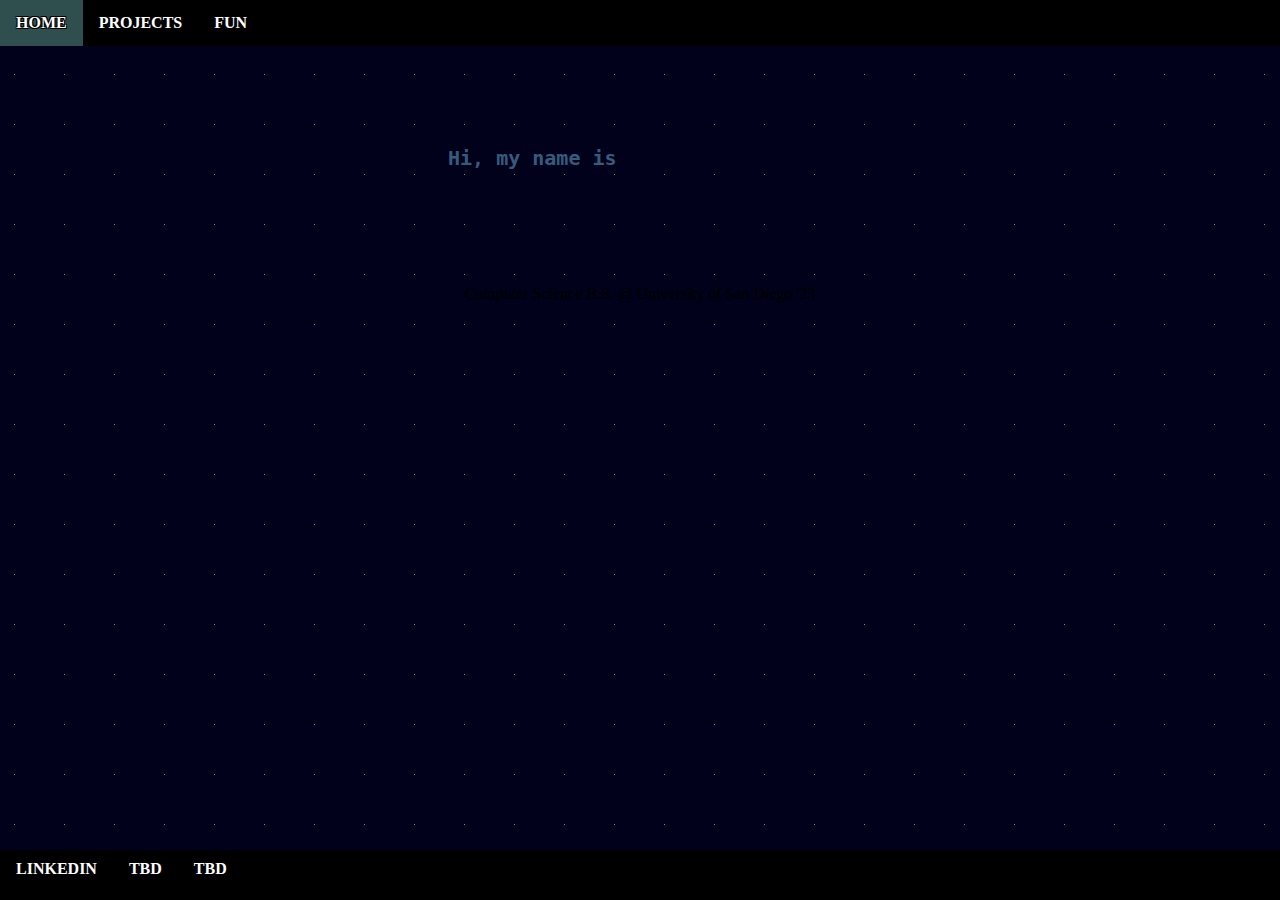
<file: index.html>
<!DOCTYPE html>
<html lang="en">
    <head>
        <meta charset="UTF-8">
        <meta name="description" content="Kevin's Site">
        <meta name="author" content="kjl001">
        <meta name="viewport" content="width=device-width, initial-scale=1.0">
        <title>Kevin's Site</title>

        <link rel="stylesheet" href="./styles/index.css">
    </head>

    <body>
        <header>
            <ul id="navbar">
                <li><a href="./index.html">HOME</a></li>
                <li><a href="./projects.html">PROJECTS</a></li>
                <li><a href="./fun.html">FUN</a></li>
            </ul>
        </header>

        <main>
            <div class="container">
                <h1>Hi, my name is</h1>
                <h1>Kevin Lee</h1>
                <p>Computer Science B.S. @ University of San Diego '23</p>
            </div>
        </main>

        <footer>
            <ul id="links">
                <li><a href="https://www.linkedin.com/in/kevin-lee-053199289/">LINKEDIN</a></li>
                <li><a>TBD</a></li>
                <li><a>TBD</a></li>
            </ul>
        </footer>
    </body>
</html>
</file>
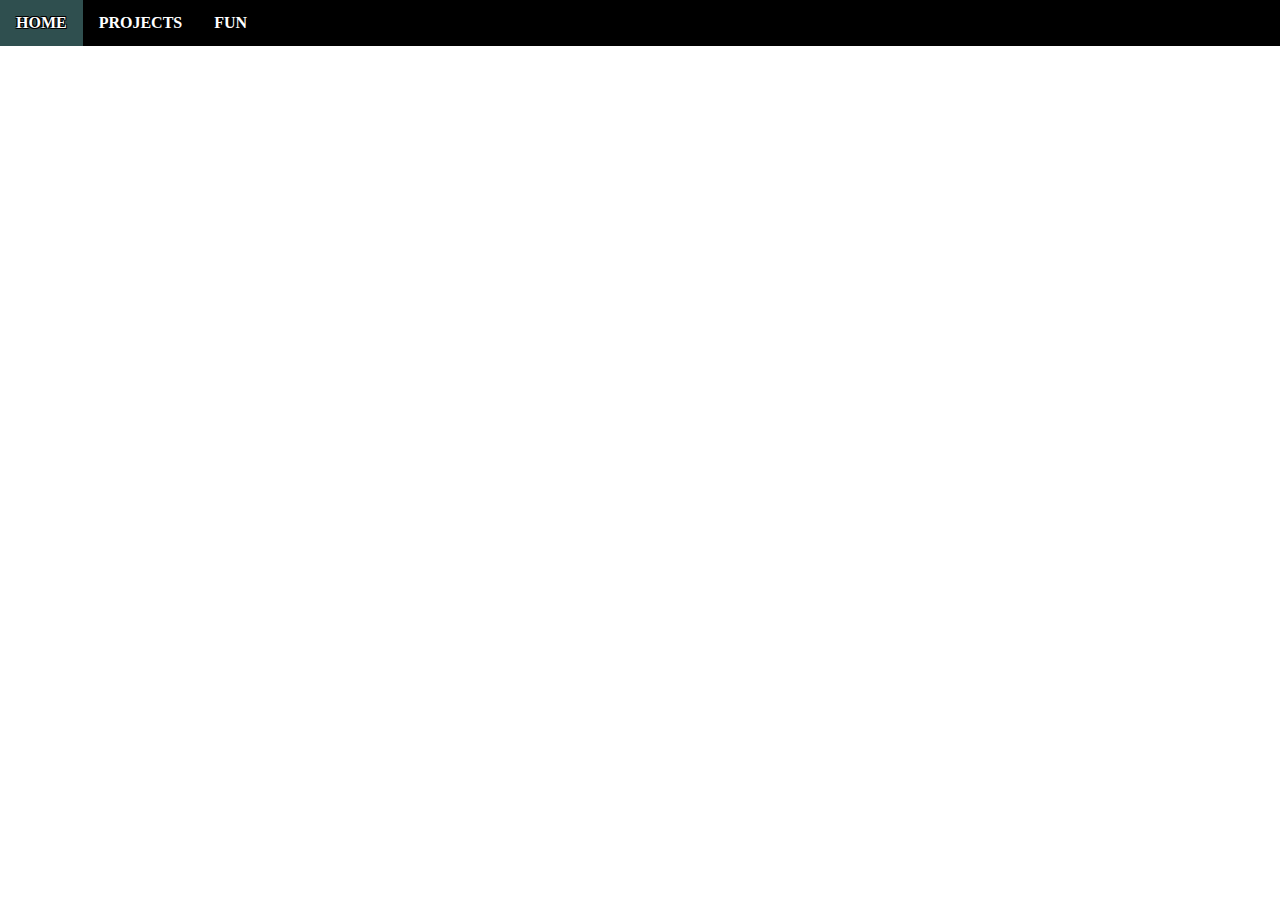
<file: fun.html>
<!DOCTYPE html>
<html lang="en">
    <head>
        <meta charset="UTF-8">
        <meta name="description" content="Kevin's Site">
        <meta name="author" content="kjl001">
        <meta name="viewport" content="width=device-width, initial-scale=1.0">
        <title>Kevin's Site</title>

        <link rel="stylesheet" href="./styles/fun.css">
    </head>

    <body>
        <header>
            <ul id="navbar">
                <li><a href="./index.html">HOME</a></li>
                <li><a href="./projects.html">PROJECTS</a></li>
                <li><a href="./fun.html">FUN</a></li>
            </ul>
        </header>

        <main>
            <p>IN PROGRESS</p>
        </main>
    </body>
</html>
</file>
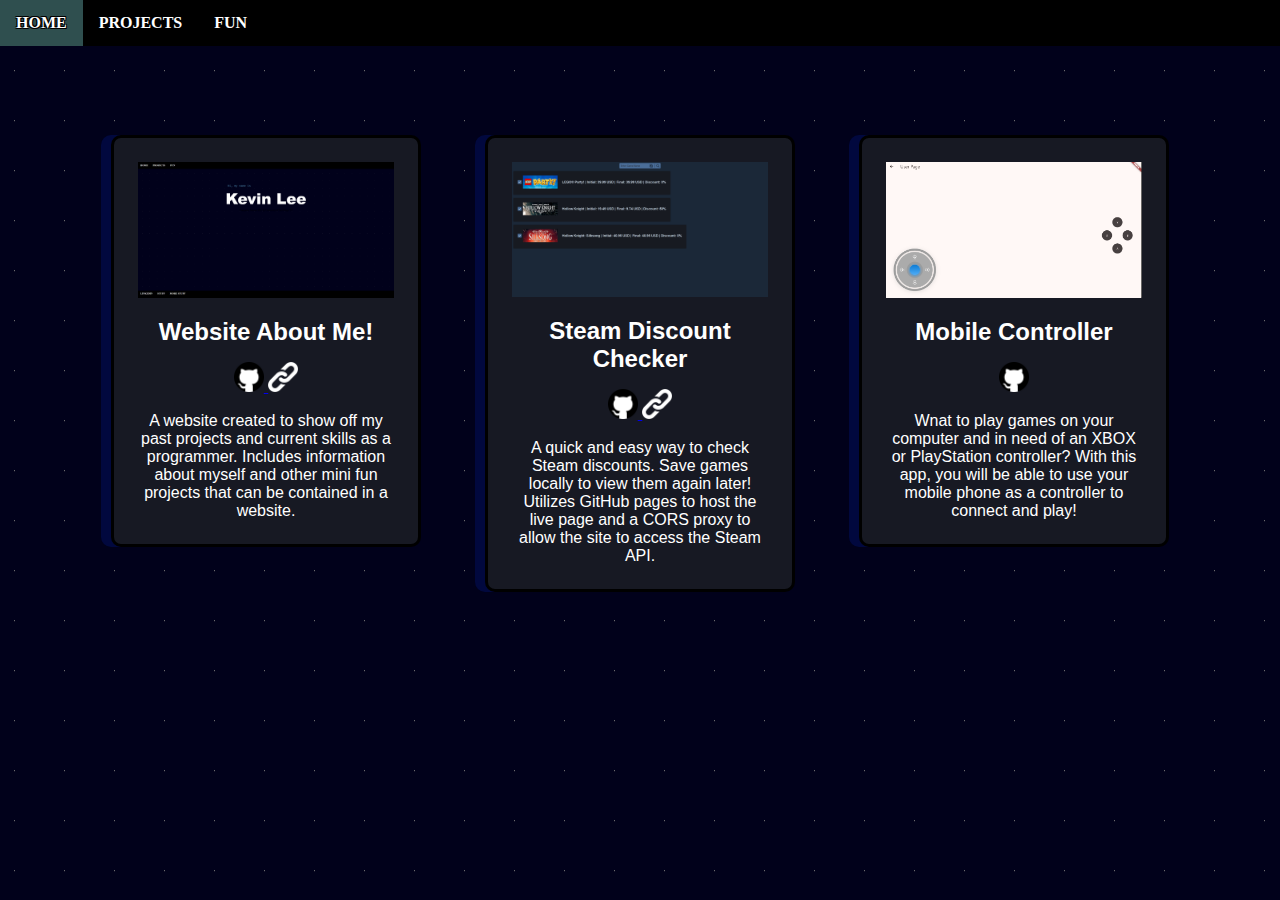
<file: projects.html>
<!DOCTYPE html>
<html lang="en">
    <head>
        <meta charset="UTF-8">
        <meta name="description" content="Kevin's Site">
        <meta name="author" content="kjl001">
        <meta name="viewport" content="width=device-width, initial-scale=1.0">
        <title>Kevin's Site</title>

        <link rel="stylesheet" href="./styles/projects.css">
    </head>

    <body>
        <header>
            <ul id="navbar">
                <li><a href="./index.html">HOME</a></li>
                <li><a href="./projects.html">PROJECTS</a></li>
                <li><a href="./fun.html">FUN</a></li>
            </ul>
        </header>

        <main>
            <ul id="project-container">
                <li>
                    <div class="project-items">
                        <a href="https://kjl001.github.io/portfolio/">
                            <img class="project-image" src="./images/portfolio-home.png">
                        </a>

                        <h2>Website About Me!</h2>

                        <div>
                            <a href="https://github.com/kjl001/portfolio">
                                <img class="project-link" src="./images/github-logo.png">
                            </a>
                            <a href=" https://kjl001.github.io/portfolio/">
                                <img class="project-link" src="./images/hyperlink-icon.ico">
                            </a>
                        </div>

                        <p>A website created to show off my past projects and current skills as a programmer.
                            Includes information about myself and other mini fun projects that can be contained in
                            a website.
                        </p>
                    </div>
                </li>
                <li>
                    <div class="project-items">
                        <a href="https://kjl001.github.io/discountchecker/">
                            <img class="project-image" src="./images/steam-discount-checker.png">
                        </a>

                        <h2>Steam Discount Checker</h2>

                        <div>
                            <a href="https://github.com/kjl001/discountchecker">
                                <img class="project-link" src="./images/github-logo.png">
                            </a>
                            <a href=" https://kjl001.github.io/discountchecker/">
                                <img class="project-link" src="./images/hyperlink-icon.ico">
                            </a>
                        </div>
                        
                        <p>A quick and easy way to check Steam discounts. Save games locally to view them again later!
                            Utilizes GitHub pages to host the live page and a CORS proxy to allow the site to
                            access the Steam API.
                        </p>
                    </div>
                </li>
                <li>
                    <div class="project-items">
                        <a href="https://kjl001.github.io/mobile-controller/">
                            <img class="project-image" src="./images/mobile-controller.png">
                        </a>

                        <h2>Mobile Controller</h2>

                        <a href="https://github.com/kjl001/mobile-controller">
                                <img class="project-link" src="./images/github-logo.png">
                        </a>

                        <p>Wnat to play games on your computer and in need of an XBOX or PlayStation controller? With this app, you will be able to use your
                            mobile phone as a controller to connect and play!
                        </p>
                    </div>
                </li>
            </ul>
        </main>
    </body>
</html>
</file>
<file: styles/index.css>
* {
    margin: 0;
}

a {
    font-weight: bold;
    color: white;
    text-shadow:
        -1px -1px 0 #000,
        1px -1px 0 #000,
        -1px 1px 0 #000,
        1px 1px 0 #000;
}

body {
    --dot-bg: #01011b;
    --dot-color: #848282;
    --dot-size: 1px;
    --dot-space: 50px;
    background:
        linear-gradient(90deg, var(--dot-bg) calc(var(--dot-space) - var(--dot-size)), transparent 1%) center / var(--dot-space) var(--dot-space),
        linear-gradient(var(--dot-bg) calc(var(--dot-space) - var(--dot-size)), transparent 1%) center / var(--dot-space) var(--dot-space),
        var(--dot-color);
    
    display: flex;
    flex-direction: column;
    min-height: 100vh;
}

header {
    background-color: black;
    width: 100vw;
}

#navbar {
    list-style-type: none;
    padding: 0;
    overflow: hidden;
}
    #navbar > li {
        float: left;
    }
        #navbar > li a {
            display: block;
            text-align: center;
            padding: 14px 16px;
            text-decoration: none;
            transition: color .3s ease-in-out, box-shadow .3s ease-in-out; 
        }
        #navbar > li a:hover {
            box-shadow: inset 0 5em darkslategray;
        }

main {
    flex: 1;
}

/* MAIN HEADERS */
/* HEADER ANIMATION BY Jasmine G
Link: https://codepen.io/ladyjellington/pen/qBBQBYy
*/

.container{
  width: 100%;
  margin-left: auto;
  margin-right: auto;
  text-align: center;
  margin-top: 100px;
}

.container h1:nth-child(1) {
  color: #355c7d;
  font-family: 'Fira Code', monospace;
  font-weight: 800;
  font-size: 20px;
  margin: 0 0 0 35%;
  text-align: left;
  white-space: nowrap;
  overflow: hidden;
  width: 170px;
  animation: type 1.2s steps(40,end) forwards;
}

.container h1:nth-child(2) {
  white-space: nowrap;
  opacity: 0;
  font-family: "Work Sans", sans-serif;
  margin: 0 auto auto auto;
  background: white;
  font-weight: 800;
  font-size: 100px;  
  width: 550px;
  -webkit-background-clip: text;
  -webkit-text-fill-color: transparent;
  overflow: hidden;
  animation: shring-animation 1.8s steps(40,end) 2s forwards, blink .5s step-end infinite alternate;
}

@keyframes shring-animation {
  0% {
    background-position: 0 0;
    opacity: 0;
    width: 0;
  }
  1% {
    background-position: 0 0;
    opacity: 1;
    border-right: 1px solid white;
  }
  50% {
    background-position: 150px 0;
    opacity: 1;
    border-right: 1px solid white;
  }
  100% {
    background-position: 400px 0;
    opacity: 1;
    border-right: 1px solid white;
  }
}

@keyframes type {
  0% {
    width: 0;
  }
  1%, 99%{
    border-right: 1px solid white;
  }
  100%{
    border-right: none;
  }
}

@keyframes blink {
  50% {
    border-color: transparent;
  }
}

/* FOOTER LINKS */
footer {
    background-color: black;
    width: 100vw;
    min-height: 50px;
}

#links {
    list-style-type: none;
    padding: 0;
    overflow: hidden;
}
    #links > li {
        float: left;
    }
        #links > li a{
            display: block;
            text-align: center;
            padding: 10px 16px;
            text-decoration: none;
            transition: color .3s ease-in-out, box-shadow .3s ease-in-out;
        }
</file>
<file: styles/fun.css>
* {
    margin: 0;
    font-weight: bold;
    color: white;
    text-shadow:
        -1px -1px 0 #000,
        1px -1px 0 #000,
        -1px 1px 0 #000,
        1px 1px 0 #000;  
}

header {
    position: fixed;
    background-color: black;
    width: 100vw;
}

#navbar {
    list-style-type: none;
    padding: 0;
    overflow: hidden;
}
    #navbar > li {
        float: left;
    }
        #navbar > li a {
            display: block;
            text-align: center;
            padding: 14px 16px;
            text-decoration: none;
            transition: color .3s ease-in-out, box-shadow .3s ease-in-out;
        }
        #navbar > li a:hover {
            box-shadow: inset 0 5em darkslategray;
        }
</file>
<file: styles/projects.css>
* {
    margin: 0;
}

body {
    --dot-bg: #01011b;
    --dot-color: #848282;
    --dot-size: 1px;
    --dot-space: 50px;
    background:
        linear-gradient(90deg, var(--dot-bg) calc(var(--dot-space) - var(--dot-size)), transparent 1%) center / var(--dot-space) var(--dot-space),
        linear-gradient(var(--dot-bg) calc(var(--dot-space) - var(--dot-size)), transparent 1%) center / var(--dot-space) var(--dot-space),
        var(--dot-color);
}

header {
    position: fixed;
    background-color: black;
    width: 100vw;
}

#navbar {
    list-style-type: none;
    padding: 0;
    overflow: hidden;
}
    #navbar > li {
        float: left;
    }
        #navbar > li a {
            display: block;
            text-align: center;
            padding: 14px 16px;
            text-decoration: none;
            transition: color .3s ease-in-out, box-shadow .3s ease-in-out;
            color: white;
            font-weight: bold;
            text-shadow:
                -1px -1px 0 #000,
                1px -1px 0 #000,
                -1px 1px 0 #000,
                1px 1px 0 #000;  
        }
        #navbar > li a:hover {
            box-shadow: inset 0 5em darkslategray;
        }

main {
    padding-top: 15vh;
}

#project-container {
    text-align: center;
    list-style-type: none;
    display: flex;
    flex-direction: row;
    row-gap: 10vw;
    gap: 5vw;
    justify-content: center;
    flex-wrap: wrap;
    padding: 0;
}

.project-items {
    background-color: rgb(23, 25, 35);
    display: flex;
    flex-direction: column;
    gap: 1rem;
    border-style: solid;
    border-color: black;
    border-radius: 10px;
    padding: 1.5rem;
    max-width: 20vw;
    box-shadow: rgb(1, 8, 62) -10px 0px;
    
    color: white;
    font-family: sans-serif;
}

.project-image {
    max-height: 100%;
    max-width: 100%;
}

.project-link {
    height: 30px;
    width: 30px;
}
</file>
